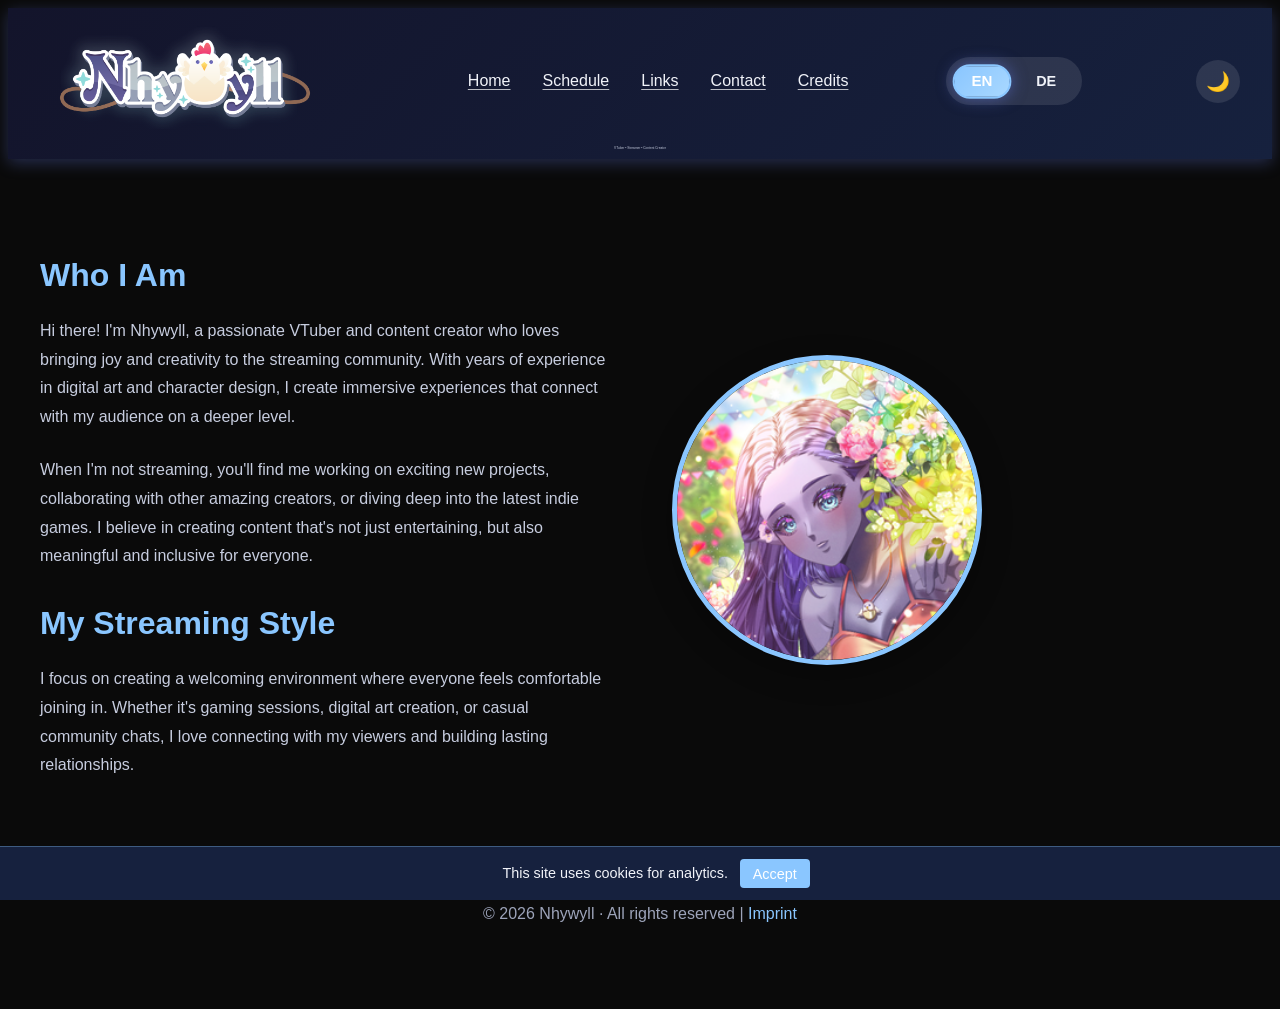
<file: index.html>
<!DOCTYPE html>
<html lang="en">
<head>
    <meta charset="UTF-8">
    <meta name="viewport" content="width=device-width, initial-scale=1.0">
    <meta name="description" content="Nhywyll - VTuber Streamer, Content Creator & Digital Artist. Join live gaming streams, watch digital art creation, and connect with the community.">
    <meta name="keywords" content="VTuber, streamer, gaming, digital art, content creator, Twitch, YouTube, Nhywyll">
    <meta name="author" content="Nhywyll">
    <meta name="robots" content="index, follow">
    
    <!-- Favicon -->
    <link rel="icon" type="image/x-icon" href="images/For Icon.png">
    <link rel="apple-touch-icon" href="images/For Icon.png">
    <script>
        (function(){
            const savedTheme = localStorage.getItem('theme') || 'dark';
            if (savedTheme === 'light') {
                document.documentElement.classList.add('light-theme');
            }
            document.documentElement.dataset.theme = savedTheme;
        })();
    </script>
    <title data-i18n="page_title">Nhywyll - VTuber Streamer & Content Creator</title>
    <link rel="stylesheet" href="styles.css">
    <!-- Google Analytics -->
    <script async src="https://www.googletagmanager.com/gtag/js?id=G-8V220HC158"></script>
    <script>
      window.dataLayer = window.dataLayer || [];
      function gtag(){dataLayer.push(arguments);}
      gtag('js', new Date());
      gtag('config', 'G-8V220HC158');
    </script>
</head>
<body>
    <a href="#main-content" class="skip-link">Skip to main content</a>
    <header>
        <nav>
            <a href="index.html" class="logo-link"><img src="images/Logo.png" alt="Nhywyll Logo" class="logo" loading="eager"></a>
            <ul>
                <li><a href="index.html" data-i18n="nav_home">Home</a></li>
                <li><a href="schedule.html" data-i18n="nav_schedule">Schedule</a></li>
                <li><a href="links.html" data-i18n="nav_links">Links</a></li>
                <li><a href="contact.html" data-i18n="nav_contact">Contact</a></li>
                <li><a href="credits.html">Credits</a></li>
            </ul>
            <div class="language-switcher">
                <button class="lang-btn active" data-lang="en" aria-label="Switch to English">EN</button>
                <button class="lang-btn" data-lang="de" aria-label="Switch to German">DE</button>
            </div>
            <button id="theme-toggle" class="theme-btn" aria-label="Toggle theme" title="Toggle between dark and light theme">🌙</button>
        </nav>
        <p class="nav-slogan" data-i18n="about_subtitle">VTuber • Streamer • Content Creator</p>
    </header>

    <main id="main-content" tabindex="-1">
        <div class="about-content">
            <div class="about-text">
            <h2 data-i18n="who_i_am_title">Who I Am</h2>
            <p data-i18n="who_i_am_text1">Hi there! I'm Nhywyll, a passionate VTuber and content creator who loves bringing joy and creativity to the streaming community. With years of experience in digital art and character design, I create immersive experiences that connect with my audience on a deeper level.</p>

            <p data-i18n="who_i_am_text2">When I'm not streaming, you'll find me working on exciting new projects, collaborating with other amazing creators, or diving deep into the latest indie games. I believe in creating content that's not just entertaining, but also meaningful and inclusive for everyone.</p>

            <h2 data-i18n="streaming_style_title">My Streaming Style</h2>
            <p data-i18n="streaming_style_text">I focus on creating a welcoming environment where everyone feels comfortable joining in. Whether it's gaming sessions, digital art creation, or casual community chats, I love connecting with my viewers and building lasting relationships.</p>
        </div>

        <div class="profile-section">
            <img src="images/For pfp.png" alt="Nhywyll - VTuber and Content Creator" class="profile-image" loading="lazy">
        </div>
    </div>

    </main>

    <footer>&copy; 2026 Nhywyll · All rights reserved | <a href="imprint.html" data-i18n="imprint_link">Imprint</a></footer>

    <button class="back-to-top" aria-label="Back to top" title="Scroll to top">↑</button>

    <script src="script.js"></script>
</body>
</html>
</file>
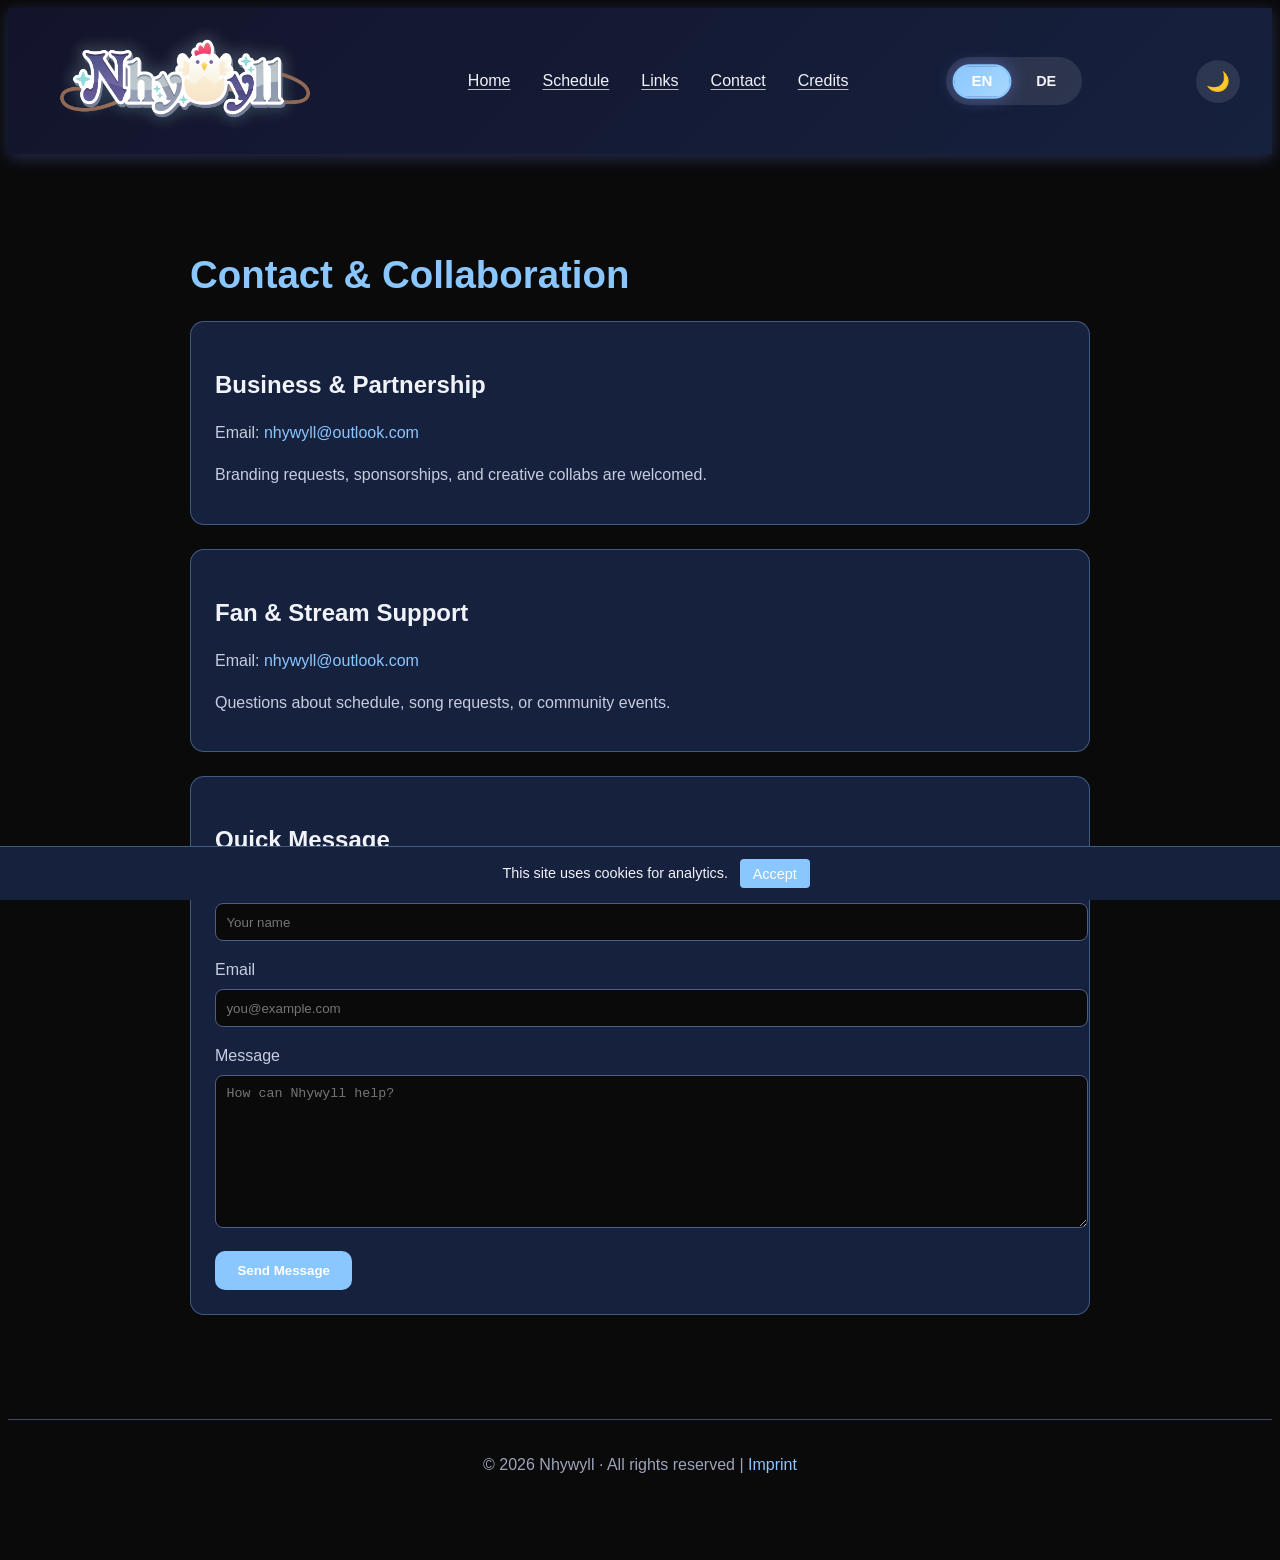
<file: contact.html>
<!DOCTYPE html>
<html lang="en">
<head>
    <meta charset="UTF-8">
    <meta name="viewport" content="width=device-width, initial-scale=1.0">
    <meta name="description" content="Contact Nhywyll for business inquiries, partnerships, fan support, and collaborations. Get in touch with the VTuber streamer and content creator.">
    <meta name="keywords" content="contact VTuber, streamer contact, business inquiries, Nhywyll email, partnerships">
    <meta name="author" content="Nhywyll">
    <meta name="robots" content="index, follow">
    <script>
        (function(){
            const savedTheme = localStorage.getItem('theme') || 'dark';
            if (savedTheme === 'light') {
                document.documentElement.classList.add('light-theme');
            }
            document.documentElement.dataset.theme = savedTheme;
        })();
    </script>
    <title data-i18n="page_title_contact">Contact | Nhywyll</title>
    <link rel="stylesheet" href="styles.css">
</head>
<body>
    <a href="#main-content" class="skip-link">Skip to main content</a>
    <header>
        <nav>
            <a href="index.html" class="logo-link"><img src="images/Logo.png" alt="Nhywyll Logo" class="logo" loading="eager"></a>
            <ul>
                <li><a href="index.html" data-i18n="nav_home">Home</a></li>
                <li><a href="schedule.html" data-i18n="nav_schedule">Schedule</a></li>
                <li><a href="links.html" data-i18n="nav_links">Links</a></li>
                <li><a href="contact.html" data-i18n="nav_contact">Contact</a></li>
                <li><a href="credits.html">Credits</a></li>
            </ul>
            <div class="language-switcher">
                <button class="lang-btn active" data-lang="en" aria-label="Switch to English">EN</button>
                <button class="lang-btn" data-lang="de" aria-label="Switch to German">DE</button>
            </div>
            <button id="theme-toggle" class="theme-btn" aria-label="Toggle theme" title="Toggle between dark and light theme">🌙</button>
        </nav>
    </header>
    <main id="main-content" tabindex="-1">
    <div class="container">
        <h1 data-i18n="contact_title">Contact & Collaboration</h1>
        <div class="section">
            <h2 data-i18n="contact_business_title">Business & Partnership</h2>
            <p class="contact-item" data-i18n-html="contact_business_email">Email: <a href="mailto:nhywyll@outlook.com" class="email-link">nhywyll@outlook.com</a></p>
            <p class="contact-item" data-i18n="contact_business_text">Branding requests, sponsorships, and creative collabs are welcomed.</p>
        </div>
        <div class="section">
            <h2 data-i18n="contact_fan_title">Fan & Stream Support</h2>
            <p class="contact-item" data-i18n-html="contact_fan_email">Email: <a href="mailto:nhywyll@outlook.com" class="email-link">nhywyll@outlook.com</a></p>
            <p class="contact-item" data-i18n="contact_fan_text">Questions about schedule, song requests, or community events.</p>
        </div>
        <div class="section">
            <h2 data-i18n="contact_quick_title">Quick Message</h2>
            <form id="contact-form">
                <div class="form-group"><label for="name" data-i18n="contact_label_name">Name</label><input id="name" name="name" type="text" placeholder="Your name" data-i18n-placeholder="contact_placeholder_name" required></div>
                <div class="form-group"><label for="email" data-i18n="contact_label_email">Email</label><input id="email" name="email" type="email" placeholder="you@example.com" data-i18n-placeholder="contact_placeholder_email" required></div>
                <div class="form-group"><label for="message" data-i18n="contact_label_message">Message</label><textarea id="message" name="message" placeholder="How can Nhywyll help?" data-i18n-placeholder="contact_placeholder_message" required></textarea></div>
                <button type="submit" class="btn-submit" data-i18n="contact_button">Send Message</button>
            </form>
        </div>
    </div>
    </main>
    <button class="back-to-top" aria-label="Back to top" title="Move to top">↑</button>
    <footer>&copy; 2026 Nhywyll · All rights reserved | <a href="imprint.html" data-i18n="imprint_link">Imprint</a></footer>
    
    <script src="script.js"></script>
</body>
</html>
</file>
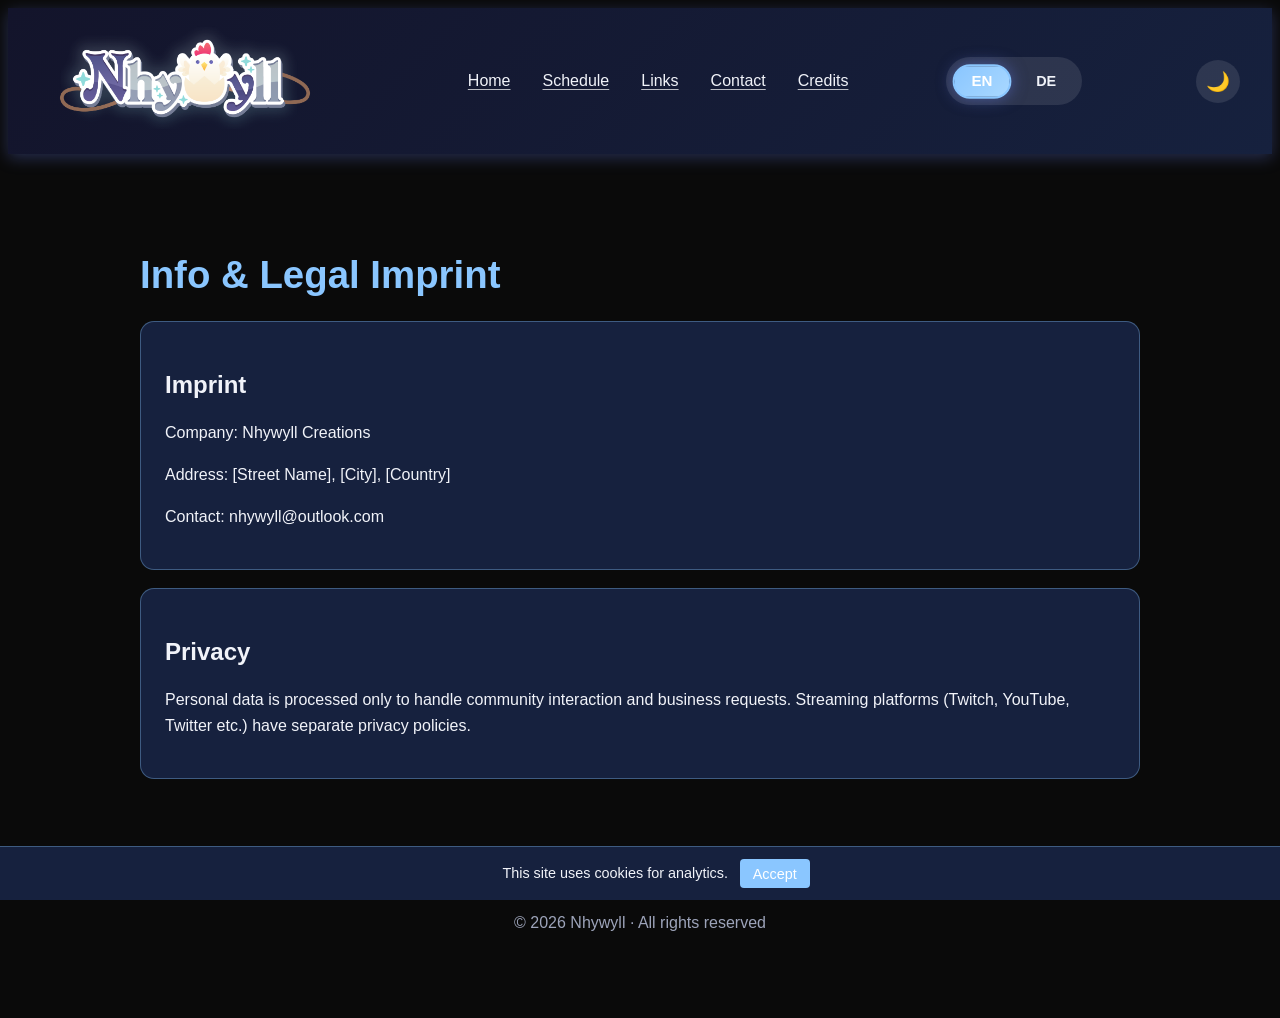
<file: imprint.html>
<!DOCTYPE html>
<html lang="en">
<head>
    <meta charset="UTF-8">
    <meta name="viewport" content="width=device-width, initial-scale=1.0">
    <meta name="description" content="Legal imprint and privacy information for Nhywyll's website. Company details, contact information, and data privacy policies.">
    <meta name="keywords" content="imprint, legal, privacy, Nhywyll contact, data protection">
    <meta name="author" content="Nhywyll">
    <meta name="robots" content="index, follow">
    <script>
        (function(){
            const savedTheme = localStorage.getItem('theme') || 'dark';
            if (savedTheme === 'light') {
                document.documentElement.classList.add('light-theme');
            }
            document.documentElement.dataset.theme = savedTheme;
        })();
    </script>
    <title>About & Imprint | Nhywyll</title>
    <link rel="stylesheet" href="styles.css">
</head>
<body>
    <a href="#main-content" class="skip-link">Skip to main content</a>
    <header>
        <nav>
            <a href="index.html" class="logo-link"><img src="images/Logo.png" alt="Nhywyll Logo" class="logo" loading="eager"></a>
            <ul>
                <li><a href="index.html" data-i18n="nav_home">Home</a></li>
                <li><a href="schedule.html" data-i18n="nav_schedule">Schedule</a></li>
                <li><a href="links.html" data-i18n="nav_links">Links</a></li>
                <li><a href="contact.html" data-i18n="nav_contact">Contact</a></li>
                <li><a href="credits.html">Credits</a></li>
            </ul>
            <div class="language-switcher">
                <button class="lang-btn active" data-lang="en" aria-label="Switch to English">EN</button>
                <button class="lang-btn" data-lang="de" aria-label="Switch to German">DE</button>
            </div>
            <button id="theme-toggle" class="theme-btn" aria-label="Toggle theme" title="Toggle between dark and light theme">🌙</button>
        </nav>
    </header>

    <main id="main-content" tabindex="-1">
        <div class="imprint-container">
        <h1 data-i18n="imprint_title">Info & Legal Imprint</h1>

        <div class="imprint-card">
            <h2 data-i18n="imprint_section">Imprint</h2>
            <p data-i18n="imprint_company">Company: Nhywyll Creations</p>
            <p data-i18n="imprint_address">Address: [Street Name], [City], [Country]</p>
            <p data-i18n="imprint_contact">Contact: <a href="mailto:nhywyll@outlook.com" class="email-link">nhywyll@outlook.com</a></p>
        </div>

        <div class="imprint-card">
            <h2 data-i18n="privacy_section">Privacy</h2>
            <p data-i18n="privacy_text">Personal data is processed only to handle community interaction and business requests. Streaming platforms (Twitch, YouTube, Twitter etc.) have separate privacy policies.</p>
        </div>
    </div>

    </main>
    <button class="back-to-top" aria-label="Back to top" title="Move to top">↑</button>
    <footer>&copy; 2026 Nhywyll · All rights reserved</footer>
    
    <script src="script.js"></script>
</body>
</html>
</file>
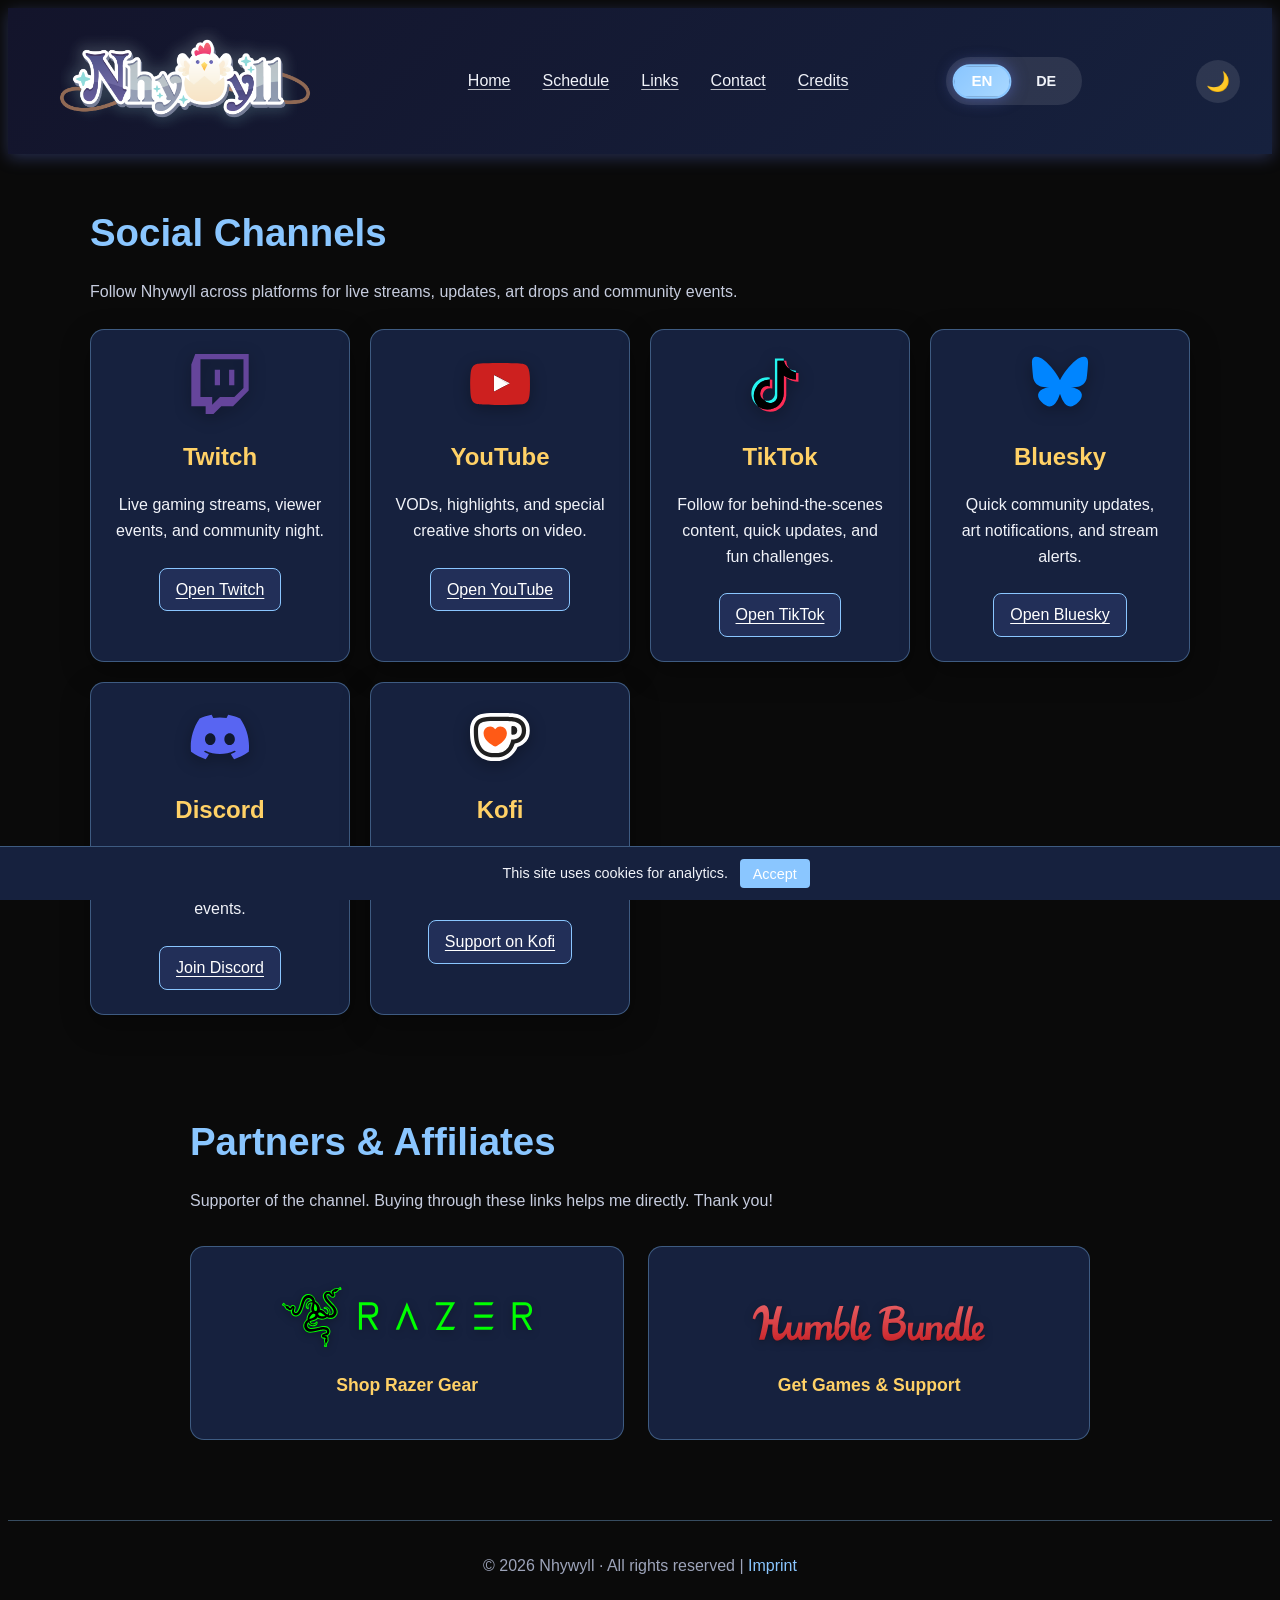
<file: links.html>
<!DOCTYPE html>
<html lang="en">
<head>
    <meta charset="UTF-8">
    <meta name="viewport" content="width=device-width, initial-scale=1.0">
    <meta name="description" content="Follow Nhywyll on social media platforms. Twitch, YouTube, Tiktok, Discord, and Bluesky links for live streams, updates, and community interaction.">
    <meta name="keywords" content="VTuber social links, streamer social media, Nhywyll Twitch, YouTube, Discord, Twitter, Tiktok, Bluesky, Kof>
    <meta name="author" content="Nhywyll">
    <meta name="robots" content="index, follow">
    <script>
        (function(){
            const savedTheme = localStorage.getItem('theme') || 'dark';
            if (savedTheme === 'light') {
                document.documentElement.classList.add('light-theme');
            }
            document.documentElement.dataset.theme = savedTheme;
        })();
    </script>
    <title data-i18n="page_title_social">Social Links | Nhywyll</title>
    <link rel="stylesheet" href="styles.css">
</head>
<body>
    <a href="#main-content" class="skip-link">Skip to main content</a>
    <header>
        <nav>
            <a href="index.html" class="logo-link"><img src="images/Logo.png" alt="Nhywyll Logo" class="logo" loading="eager"></a>
            <ul>
                <li><a href="index.html" data-i18n="nav_home">Home</a></li>
                <li><a href="schedule.html" data-i18n="nav_schedule">Schedule</a></li>
                <li><a href="links.html" data-i18n="nav_links">Links</a></li>
                <li><a href="contact.html" data-i18n="nav_contact">Contact</a></li>
                <li><a href="credits.html">Credits</a></li>
            </ul>
            <div class="language-switcher">
                <button class="lang-btn active" data-lang="en" aria-label="Switch to English">EN</button>
                <button class="lang-btn" data-lang="de" aria-label="Switch to German">DE</button>
            </div>
            <button id="theme-toggle" class="theme-btn" aria-label="Toggle theme" title="Toggle between dark and light theme">🌙</button>
        </nav>
    </header>

    <main id="main-content" tabindex="-1">
        <div class="links-container">
        <h1 data-i18n="social_title">Social Channels</h1>
        <p data-i18n="social_subtitle" class="social-subtitle">Follow Nhywyll across platforms for live streams, updates, art drops and community events.</p>

       <div class="social-grid">
            <div class="links-card">
                <img src="images/media/twitch-purple.svg" alt="Twitch Logo" class="social-icon" loading="lazy">
                <h2 data-i18n="twitch">Twitch</h2>
                <p data-i18n="twitch_desc">Live gaming streams, viewer events, and community night.</p>
                <a data-i18n="twitch_link" href="https://twitch.tv/nhywyll" target="_blank" aria-label="Visit Nhywyll's Twitch channel">Open Twitch</a>
            </div>
            <div class="links-card">
                <img src="images/media/youtube-icon-5.svg" alt="YouTube Logo" class="social-icon" loading="lazy">
                <h2 data-i18n="youtube">YouTube</h2>
                <p data-i18n="youtube_desc">VODs, highlights, and special creative shorts on video.</p>
                <a data-i18n="youtube_link" href="https://youtube.com/@nhywyll" target="_blank" aria-label="Visit Nhywyll's YouTube channel">Open YouTube</a>
            </div>

            <div class="links-card">
                <img src="images/media/tiktok-icon-2.svg" alt="TikTok Logo" class="social-icon" loading="lazy">
                <h2 data-i18n="tiktok_title">TikTok</h2>
                <p data-i18n="tiktok_desc">Follow for behind-the-scenes content, quick updates, and fun challenges.</p>
                <a data-i18n="tiktok_link" href="https://www.tiktok.com/@nhywyll" target="_blank" aria-label="Visit Nhywyll's TikTok profile">Open TikTok</a>
            </div>

            <div class="links-card">
                <img src="images/media/bluesky-1.svg" alt="Bluesky Logo" class="social-icon" loading="lazy">
                <h2 data-i18n="blsk_title">Bluesky</h2>
                <p data-i18n="blsk_desc">Quick community updates, art notifications, and stream alerts.</p>
                <a data-i18n="blsk_link" href="https://bsky.app/profile/nhywyll.bsky.social" target="_blank" aria-label="Visit Nhywyll's Bluesky profile">Open Bluesky</a>
            </div>

            <div class="links-card">
                <img src="images/media/discord-6.svg" alt="Discord Logo" class="social-icon" loading="lazy">
                <h2 data-i18n="discord_title">Discord</h2>
                <p data-i18n="discord_desc">Join the squad for voice chat, collabs and exclusive server events.</p>
                <a data-i18n="discord_link" href="https://discord.gg/mp8XXhNpvX" target="_blank" aria-label="Join Nhywyll's Discord server">Join Discord</a>
            </div>
            <div class="links-card">
                <img src="images/media/kofi_symbol.svg" alt="Kofi Logo" class="social-icon" loading="lazy">
                <h2 data-i18n="kofi_title">Kofi</h2>
                <p data-i18n="kofi_desc">Support my work and get exclusive content!</p>
                <a data-i18n="kofi_link" href="https://ko-fi.com/nhywyll" target="_blank" aria-label="Support Nhywyll on Kofi">Support on Kofi</a>
            </div>
        </div>
        </div>
    </main>
    <button class="back-to-top" aria-label="Back to top" title="Move to top">↑</button>
    <div class="container partner-section">
        <h1 data-i18n="partner_title" class="partner-title">Partners & Affiliates</h1>
        <p data-i18n="partner_subtitle" style="margin-bottom: 2rem; color: var(--text-secondary);">
            Supporter of the channel. Buying through these links helps me directly. Thank you!
        </p>

        <div class="partner-grid">
            <a href="https://razer.a9yw.net/RGLLDb" target="_blank" class="partner-card" aria-label="Visit Razer Store with Nhywyll's Affiliate Link">
                <img src="images/media/razer-1.svg" alt="Razer Logo" class="partner-logo" loading="lazy">
                <span class="partner-text">Shop Razer Gear</span>
            </a>

            <a href="https://humblebundleinc.sjv.io/2aQGE0" target="_blank" class="partner-card" aria-label="Visit Humble Bundle with Nhywyll's Affiliate Link">
                <img src="images/media/humble-bundle-logo.svg" alt="Humble Bundle Logo" class="partner-logo" loading="lazy">
                <span class="partner-text">Get Games & Support</span>
            </a>
        </div>
    </div>
    <footer>&copy; 2026 Nhywyll · All rights reserved | <a href="imprint.html" data-i18n="imprint_link">Imprint</a></footer>
    
    <script src="script.js"></script>
</body>
</html>
</file>
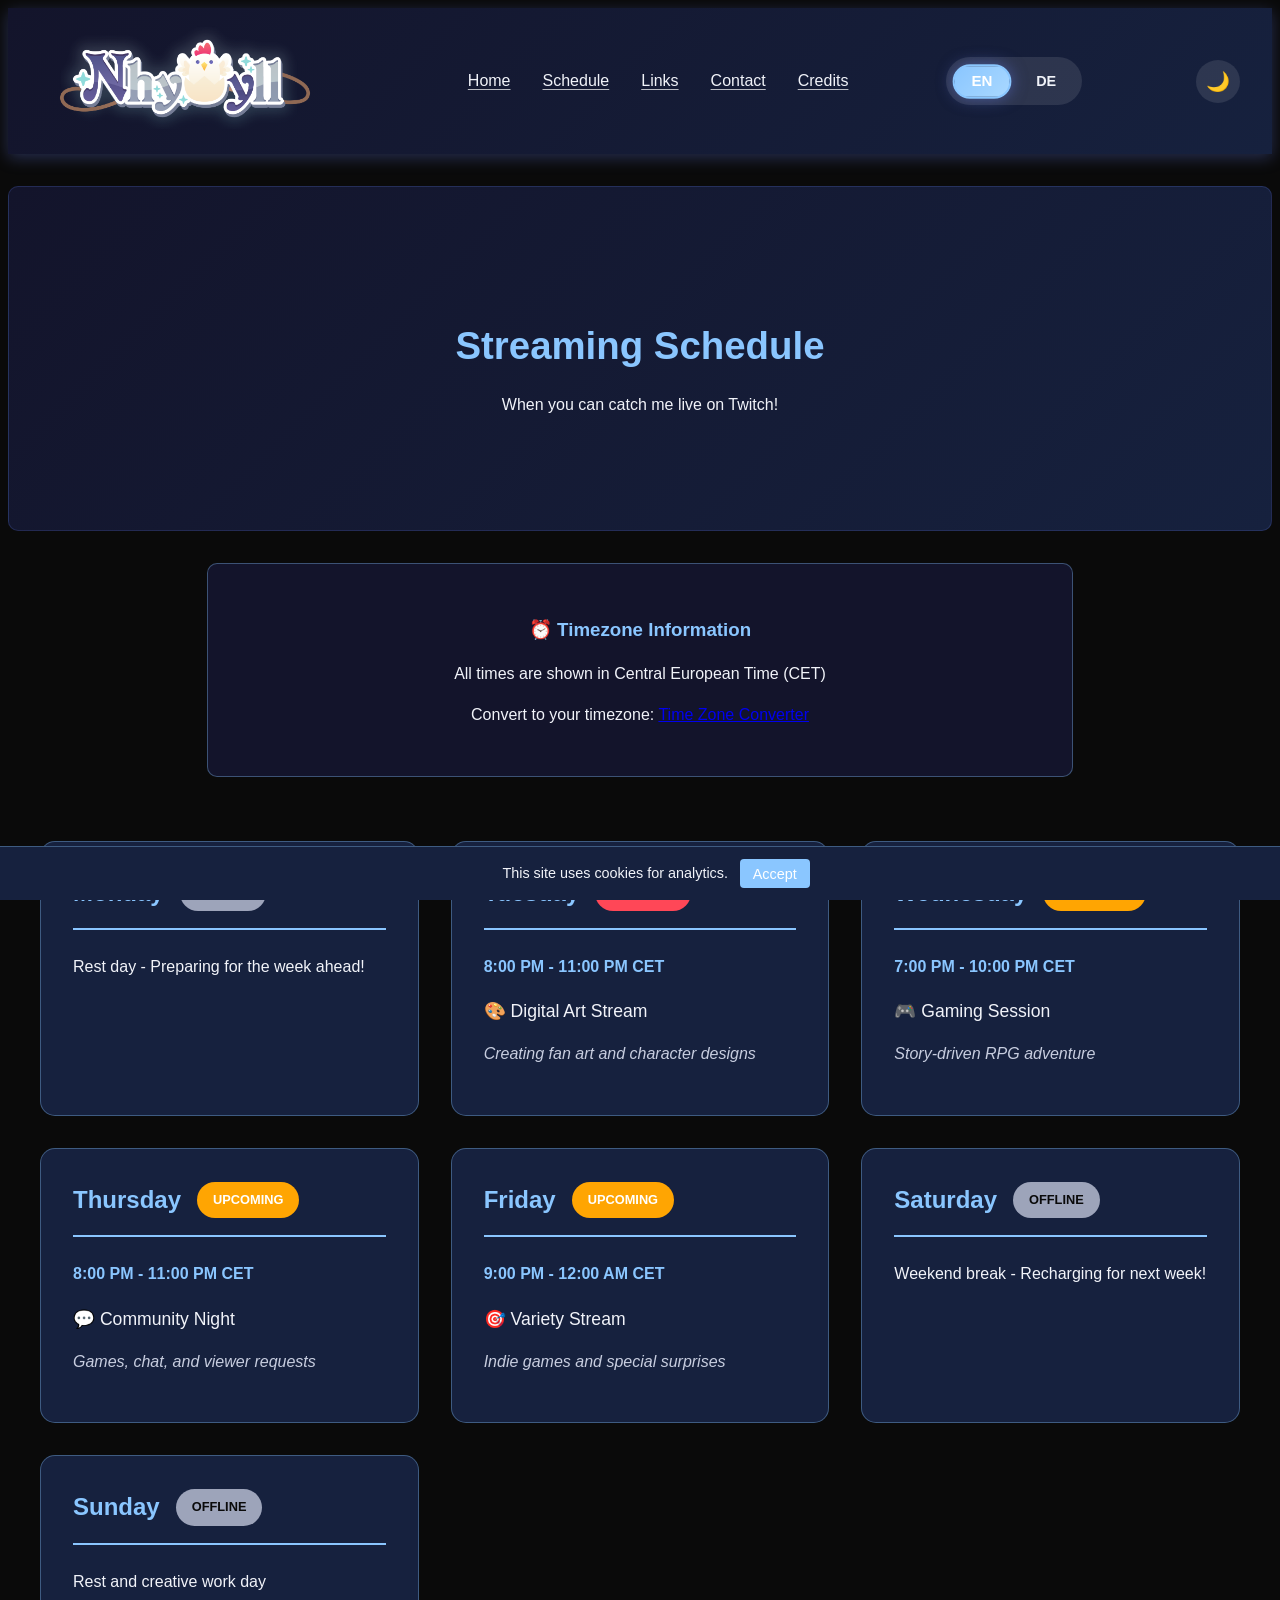
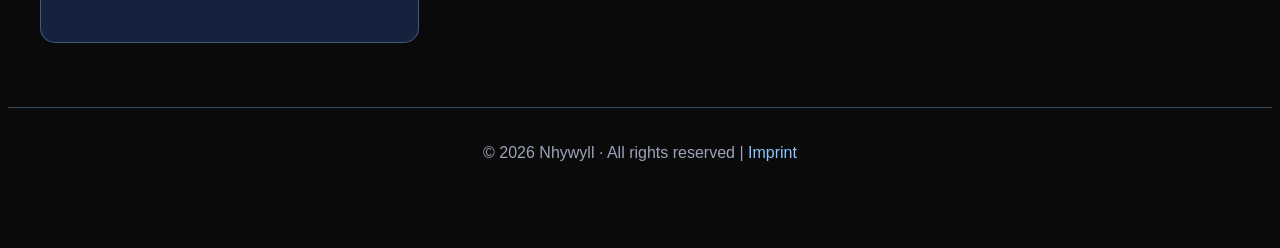
<file: schedule.html>
<!DOCTYPE html>
<html lang="en">
<head>
    <meta charset="UTF-8">
    <meta name="viewport" content="width=device-width, initial-scale=1.0">
    <meta name="description" content="Nhywyll's streaming schedule and calendar. Check when I'm live on Twitch, what games I'm playing, and join the stream!">
    <meta name="keywords" content="streaming schedule, Twitch schedule, VTuber calendar, live streams, gaming schedule">
    <meta name="author" content="Nhywyll">
    <meta name="robots" content="index, follow">
    <link rel="icon" type="image/x-icon" href="images/favicon.ico">
    <link rel="apple-touch-icon" href="images/favicon.png">
    <script>
        (function(){
            const savedTheme = localStorage.getItem('theme') || 'dark';
            if (savedTheme === 'light') {
                document.documentElement.classList.add('light-theme');
            }
            document.documentElement.dataset.theme = savedTheme;
        })();
    </script>
    <title>Schedule | Nhywyll</title>
    <link rel="stylesheet" href="styles.css">
</head>
<body>
    <header>
        <nav>
            <a href="index.html" class="logo-link"><img src="images/Logo.png" alt="Nhywyll Logo" class="logo" loading="eager"></a>
            <ul>
                <li><a href="index.html" data-i18n="nav_home">Home</a></li>
                <li><a href="schedule.html" data-i18n="nav_schedule">Schedule</a></li>
                <li><a href="links.html" data-i18n="nav_links">Links</a></li>
                <li><a href="contact.html" data-i18n="nav_contact">Contact</a></li>
                <li><a href="credits.html">Credits</a></li>
            </ul>
            <div class="language-switcher">
                <button class="lang-btn active" data-lang="en" aria-label="Switch to English">EN</button>
                <button class="lang-btn" data-lang="de" aria-label="Switch to German">DE</button>
            </div>
            <button id="theme-toggle" class="theme-btn" aria-label="Toggle theme" title="Toggle between dark and light theme">🌙</button>
        </nav>
    </header>

    <main id="main-content" tabindex="-1">
        <section class="schedule-hero">
        <h1 data-i18n="schedule_title">Streaming Schedule</h1>
        <p data-i18n="schedule_subtitle">When you can catch me live on Twitch!</p>
    </section>

    <div class="timezone-notice">
        <h3 data-i18n="timezone_title">⏰ Timezone Information</h3>
        <p data-i18n="timezone_text">All times are shown in <strong>Central European Time (CET)</strong></p>
        <p data-i18n-html="timezone_converter">Convert to your timezone: <a href="https://www.timeanddate.com/worldclock/converter.html" target="_blank" style="color: var(--accent-primary);">Time Zone Converter</a></p>
    </div>

    <div class="schedule-grid">
        <div class="schedule-card">
            <div class="day-header">
                <span class="day-name" data-i18n="day_monday">Monday</span>
                <span class="day-status status-offline" data-i18n="status_offline">Offline</span>
            </div>
            <div class="stream-info">
                <p>Rest day - Preparing for the week ahead!</p>
            </div>
        </div>

        <div class="schedule-card">
            <div class="day-header">
                <span class="day-name" data-i18n="day_tuesday">Tuesday</span>
                <span class="day-status status-live" data-i18n="status_live">Live Now</span>
            </div>
            <div class="stream-info">
                <p class="stream-time">8:00 PM - 11:00 PM CET</p>
                <p class="stream-title">🎨 Digital Art Stream</p>
                <p class="stream-game">Creating fan art and character designs</p>
            </div>
        </div>

        <div class="schedule-card">
            <div class="day-header">
                <span class="day-name" data-i18n="day_wednesday">Wednesday</span>
                <span class="day-status status-upcoming" data-i18n="status_upcoming">Upcoming</span>
            </div>
            <div class="stream-info">
                <p class="stream-time">7:00 PM - 10:00 PM CET</p>
                <p class="stream-title">🎮 Gaming Session</p>
                <p class="stream-game">Story-driven RPG adventure</p>
            </div>
        </div>

        <div class="schedule-card">
            <div class="day-header">
                <span class="day-name" data-i18n="day_thursday">Thursday</span>
                <span class="day-status status-upcoming" data-i18n="status_upcoming">Upcoming</span>
            </div>
            <div class="stream-info">
                <p class="stream-time">8:00 PM - 11:00 PM CET</p>
                <p class="stream-title">💬 Community Night</p>
                <p class="stream-game">Games, chat, and viewer requests</p>
            </div>
        </div>

        <div class="schedule-card">
            <div class="day-header">
                <span class="day-name" data-i18n="day_friday">Friday</span>
                <span class="day-status status-upcoming" data-i18n="status_upcoming">Upcoming</span>
            </div>
            <div class="stream-info">
                <p class="stream-time">9:00 PM - 12:00 AM CET</p>
                <p class="stream-title">🎯 Variety Stream</p>
                <p class="stream-game">Indie games and special surprises</p>
            </div>
        </div>

        <div class="schedule-card">
            <div class="day-header">
                <span class="day-name" data-i18n="day_saturday">Saturday</span>
                <span class="day-status status-offline" data-i18n="status_offline">Offline</span>
            </div>
            <div class="stream-info">
                <p>Weekend break - Recharging for next week!</p>
            </div>
        </div>

        <div class="schedule-card">
            <div class="day-header">
                <span class="day-name" data-i18n="day_sunday">Sunday</span>
                <span class="day-status status-offline" data-i18n="status_offline">Offline</span>
            </div>
            <div class="stream-info">
                <p>Rest and creative work day</p>
            </div>
        </div>
    </div>

    </main>

    <footer>&copy; 2026 Nhywyll · All rights reserved | <a href="imprint.html" data-i18n="imprint_link">Imprint</a></footer>

    <button class="back-to-top" aria-label="Back to top" title="Scroll to top">↑</button>

    <script src="script.js"></script>
</body>
</html>
</file>
<file: styles.css>
/* CSS Custom Properties for Themes */
:root {
    --bg-primary: #0a0a0a;
    --bg-secondary: #13142b;
    --bg-card: #16213e;
    --text-primary: #f1f3f9;
    --text-secondary: #c7cddf;
    --text-muted: #9da4ba;
    --accent-primary: #8ac6ff;
    --accent-secondary: #a9d8ff;
    --border-color: rgba(138, 198, 255, 0.35);
}

html.light-theme,
body.light-theme {
    --bg-primary: #f8f9fa;
    --bg-secondary: #ffffff;
    --bg-card: #f1f3f4;
    --text-primary: #212529;
    --text-secondary: #495057;
    --text-muted: #6c757d;
    --accent-primary: #495057;
    --accent-secondary: #6c757d;
    --border-color: rgba(0, 0, 0, 0.1);
}

/* Light theme */
.light-theme {
    --bg-primary: #f8f9fa;
    --bg-secondary: #ffffff;
    --bg-card: #f1f3f4;
    --text-primary: #212529;
    --text-secondary: #495057;
    --text-muted: #6c757d;
    --accent-primary: #495057;
    --accent-secondary: #6c757d;
    --border-color: rgba(0, 0, 0, 0.1);
}

/* Skip link */
.skip-link {
    position: absolute;
    top: -45px;
    left: 1rem;
    background-color: var(--accent-primary);
    color: #fff;
    padding: 0.4rem 0.8rem;
    border-radius: 6px;
    z-index: 10000;
    text-decoration: none;
    font-weight: 600;
    transition: top 0.2s ease, opacity 0.2s ease;
    opacity: 0;
}
.skip-link:focus,
.skip-link:active {
    top: 1rem;
    opacity: 1;
}

/* Main content focus (subtle) */
#main-content:focus {
    outline: 2px solid var(--accent-primary);
    outline-offset: 2px;
}

/* Accessibility: Focus styles for keyboard navigation */
*:focus {
    outline: 2px solid var(--accent-primary);
    outline-offset: 2px;
}

button:focus,
a:focus,
input:focus,
textarea:focus {
    outline: 3px solid var(--accent-primary);
    outline-offset: 2px;
    box-shadow: 0 0 0 3px rgba(102, 126, 234, 0.3);
}

/* Skip link for screen readers */
.skip-link {
    position: absolute;
    top: -40px;
    left: 6px;
    background: var(--accent-primary);
    color: white;
    padding: 8px;
    text-decoration: none;
    z-index: 1000;
    border-radius: 4px;
}

.skip-link:focus {
    top: 6px;
}

body {
    font-family: 'Segoe UI', Tahoma, Geneva, Verdana, sans-serif;
    line-height: 1.6;
    color: var(--text-primary);
    background: var(--bg-primary);
    transition: none;
}

body.theme-loaded {
    transition: background-color 0.3s, color 0.3s;
}

header {
    background: linear-gradient(135deg, var(--bg-secondary) 0%, var(--bg-card) 100%);
    color: var(--text-primary);
    padding: 0.5rem 0;
    box-shadow: 0 4px 15px rgba(102, 126, 234, 0.3);
    position: sticky;
    top: 0;
    z-index: 100;
    display: flex;
    flex-direction: column;
    align-items: center;
}

nav {
    display: flex;
    justify-content: space-between;
    align-items: center;
    max-width: 1200px;
    width: 100%;
    padding: 0 1rem;
}

/* Nav slogan */
.nav-slogan {
    text-align: center;
    margin: 0rem 0 0 0;
    font-size: 0.2rem;
    color: var(--text-secondary);
    font-weight: 100;
}

/* Logo link */
.logo-link {
    text-decoration: none;
    display: flex;
    align-items: center;
}

.logo-link h1 {
    font-size: 1.8rem;
    font-weight: 700;
    background: linear-gradient(135deg, #667eea 0%, #764ba2 100%);
    -webkit-background-clip: text;
    -webkit-text-fill-color: transparent;
    background-clip: text;
    cursor: pointer;
    text-shadow: 0 0 20px rgba(102, 126, 234, 0.5), 0 1px 2px rgba(0, 0, 0, 0.8);
    transition: text-shadow 0.3s ease;
    color: #e0e0e0; /* Fallback for accessibility */
    margin: 0;
}

.logo-link h1:hover {
    text-shadow: 0 0 30px rgba(102, 126, 234, 0.8), 0 0 40px rgba(118, 75, 162, 0.6), 0 1px 2px rgba(0, 0, 0, 0.8);
}

/* Logo image */
.logo {
    height: 125px;
    width: auto;
    transition: transform 0.3s ease;
}

.logo:hover {
    transform: scale(1.05);
}

/* Hero section */
.hero {
    background: linear-gradient(135deg, #1a1a2e 0%, #16213e 100%);
    color: white;
    padding: 8rem 2rem;
    text-align: center;
}

.hero h2 {
    font-size: 3.5rem;
    margin-bottom: 1rem;
    animation: slideDown 0.8s ease;
    background: linear-gradient(135deg, #667eea 0%, #764ba2 100%);
    -webkit-background-clip: text;
    -webkit-text-fill-color: transparent;
    background-clip: text;
}

.hero p {
    font-size: 1.3rem;
    margin-bottom: 2rem;
    opacity: 0.95;
}

.social-links {
    display: flex;
    gap: 1rem;
    justify-content: center;
    margin-top: 2rem;
    flex-wrap: wrap;
}

/* Buttons */
.btn {
    display: inline-block;
    padding: 1rem 2.5rem;
    background: linear-gradient(135deg, #667eea 0%, #764ba2 100%);
    color: white;
    text-decoration: none;
    border-radius: 50px;
    font-weight: 600;
    transition: transform 0.3s, box-shadow 0.3s;
    cursor: pointer;
    border: none;
    font-size: 1rem;
}

.btn:hover {
    transform: translateY(-3px);
    box-shadow: 0 10px 25px rgba(102, 126, 234, 0.4);
}

.btn-secondary {
    background: transparent;
    border: 2px solid #667eea;
    color: white;
}

.btn-secondary:hover {
    background: rgba(102, 126, 234, 0.1);
}

/* Contact page specific */
.container {
    max-width: 900px;
    margin: 3rem auto;
    padding: 1rem;
}

h1 {
    font-size: 2.4rem;
    margin-bottom: 1rem;
    color: var(--accent-primary);
}

/* Sections */
section {
    background: #1a1a2e;
    color: white;
    padding: 4rem 2rem;
    margin: 2rem 0;
    border-radius: 10px;
    border: 1px solid rgba(102, 126, 234, 0.2);
}

section h2 {
    text-align: center;
    margin-bottom: 3rem;
    font-size: 2.5rem;
    background: linear-gradient(135deg, #667eea 0%, #764ba2 100%);
    -webkit-background-clip: text;
    -webkit-text-fill-color: transparent;
    background-clip: text;
}

/* About content */
.about-content {
    display: grid;
    grid-template-columns: 1fr 1fr;
    gap: 3rem;
    align-items: center;
}

.about-text h3 {
    color: #667eea;
    font-size: 1.5rem;
    margin-bottom: 1rem;
}

.about-text p {
    margin-bottom: 1rem;
    line-height: 1.8;
    color: #ccc;
}

/* Cards */
.cards {
    display: grid;
    grid-template-columns: repeat(auto-fit, minmax(280px, 1fr));
    gap: 2rem;
    margin: 4rem 0;
}

.card {
    background: linear-gradient(135deg, #16213e 0%, #0f3460 100%);
    padding: 2rem;
    border-radius: 10px;
    border: 1px solid rgba(102, 126, 234, 0.3);
    transition: transform 0.3s, box-shadow 0.3s;
    text-align: center;
}

.card:hover {
    transform: translateY(-8px);
    box-shadow: 0 15px 35px rgba(102, 126, 234, 0.2);
}

.card h3 {
    color: #667eea;
    margin-bottom: 1rem;
    font-size: 1.5rem;
}

.card p {
    color: #aaa;
    line-height: 1.8;
}

/* Icons */
.icon {
    font-size: 3rem;
    margin-bottom: 1rem;
}

.social-icons {
    display: flex;
    gap: 1rem;
    justify-content: center;
    flex-wrap: wrap;
    margin-top: 2rem;
}

.social-icon {
    width: 50px;
    height: 50px;
    border-radius: 0;
    background: none;
    display: flex;
    align-items: center;
    justify-content: center;
    font-size: 1.5rem;
    text-decoration: none;
    color: #667eea;
    transition: all 0.3s;
    border: none;
}

.social-icon:hover {
    transform: translateY(-3px);
}

/* About page styles */
.about-content {
    display: grid;
    grid-template-columns: 1fr 1fr;
    gap: 4rem;
    align-items: center;
    max-width: 1200px;
    margin: 4rem auto;
    padding: 0 2rem;
}

.profile-image {
    width: 300px;
    height: 300px;
    border-radius: 50%;
    object-fit: cover;
    border: 5px solid var(--accent-primary);
    box-shadow: 0 10px 30px rgba(0, 0, 0, 0.3);
    margin: 0 auto;
}

.about-text h2 {
    color: var(--accent-primary);
    font-size: 2rem;
    margin-bottom: 1rem;
}

.about-text p {
    margin-bottom: 1.5rem;
    line-height: 1.8;
    color: var(--text-secondary);
}

.stats {
    display: grid;
    grid-template-columns: repeat(auto-fit, minmax(150px, 1fr));
    gap: 2rem;
    margin: 3rem 0;
}

.stat-card {
    background: var(--bg-card);
    padding: 2rem;
    border-radius: 10px;
    border: 1px solid var(--border-color);
    text-align: center;
    transition: transform 0.3s;
}

.stat-card:hover {
    transform: translateY(-5px);
}

.stat-number {
    font-size: 2.5rem;
    font-weight: bold;
    color: var(--accent-primary);
    margin-bottom: 0.5rem;
}

/* Schedule page styles */
.schedule-hero {
    background: linear-gradient(135deg, var(--bg-secondary) 0%, var(--bg-card) 100%);
    color: var(--text-primary);
    padding: 6rem 2rem;
    text-align: center;
}

.schedule-grid {
    display: grid;
    grid-template-columns: repeat(auto-fit, minmax(300px, 1fr));
    gap: 2rem;
    max-width: 1200px;
    margin: 4rem auto;
    padding: 0 2rem;
}

.schedule-card {
    background: var(--bg-card);
    border: 1px solid var(--border-color);
    border-radius: 15px;
    padding: 2rem;
    transition: transform 0.3s, box-shadow 0.3s;
}

.schedule-card:hover {
    transform: translateY(-5px);
    box-shadow: 0 15px 35px rgba(0, 0, 0, 0.2);
}

.day-header {
    display: flex;
    align-items: center;
    margin-bottom: 1.5rem;
    padding-bottom: 1rem;
    border-bottom: 2px solid var(--accent-primary);
}

.day-name {
    font-size: 1.5rem;
    font-weight: bold;
    color: var(--accent-primary);
    margin-right: 1rem;
}

.day-status {
    padding: 0.5rem 1rem;
    border-radius: 20px;
    font-size: 0.8rem;
    font-weight: bold;
    text-transform: uppercase;
}

.status-live {
    background: #ff4757;
    color: white;
}

.status-upcoming {
    background: #ffa502;
    color: white;
}

.status-offline {
    background: var(--text-muted);
    color: var(--bg-primary);
}

.stream-info {
    margin-bottom: 1rem;
}

.stream-time {
    font-weight: bold;
    color: var(--accent-primary);
    margin-bottom: 0.5rem;
}

.stream-title {
    font-size: 1.1rem;
    margin-bottom: 0.5rem;
    color: var(--text-primary);
}

.stream-game {
    color: var(--text-secondary);
    font-style: italic;
}

.timezone-notice {
    background: var(--bg-secondary);
    padding: 2rem;
    border-radius: 10px;
    text-align: center;
    margin: 2rem auto;
    max-width: 800px;
    border: 1px solid var(--border-color);
}

.timezone-notice h3 {
    color: var(--accent-primary);
    margin-bottom: 1rem;
}

/* Contact page styles */
.section {
    background: var(--bg-card);
    border: 1px solid var(--border-color);
    border-radius: 14px;
    padding: 1.5rem;
    margin-bottom: 1.5rem;
}

.section h2 {
    margin-bottom: 0.75rem;
}

.contact-item {
    margin-bottom: 0.75rem;
    color: var(--text-secondary);
}

a.cta {
    display: inline-block;
    margin-top: 1rem;
    background: var(--accent-primary);
    color: white;
    padding: 0.7rem 1.3rem;
    border-radius: 8px;
    text-decoration: none;
}

a.cta:hover {
    background: #5467cc;
}

.form-group {
    margin-bottom: 1rem;
}

.form-group label {
    display: block;
    margin-bottom: 0.4rem;
    color: var(--text-secondary);
}

.form-group input,
.form-group textarea {
    width: 100%;
    background: var(--bg-primary);
    border: 1px solid #4e5d88;
    color: var(--text-primary);
    padding: 0.65rem;
    border-radius: 8px;
}

.form-group textarea {
    min-height: 130px;
    resize: vertical;
}

.btn-submit {
    background: var(--accent-primary);
    border: none;
    color: white;
    padding: 0.75rem 1.4rem;
    border-radius: 10px;
    cursor: pointer;
    font-weight: 700;
}

/* Imprint page styles */
.imprint-container {
    max-width: 1000px;
    margin: 3rem auto;
    padding: 1rem;
}

.imprint-card {
    background: var(--bg-card);
    border: 1px solid var(--border-color);
    border-radius: 14px;
    padding: 1.5rem;
    margin-bottom: 1.1rem;
}

.imprint-card h2 {
    margin-bottom: 0.75rem;
}

/* Links page styles */
.links-container {
    max-width: 1100px;
    margin: 3rem auto;
    padding: 0 1rem;
}

.social-grid {
    display: grid;
    grid-template-columns: repeat(auto-fit, minmax(220px, 1fr));
    gap: 1.25rem;
}

.links-card {
    background: var(--bg-card);
    border: 1px solid var(--border-color);
    border-radius: 14px;
    padding: 1.5rem;
    text-align: center;
    box-shadow: 0 10px 30px rgba(0, 0, 0, 0.3);
}

.links-card h2 {
    margin-bottom: 0.75rem;
    color: #ffd166;
}

.links-card a {
    color: #ffffff;
    display: inline-block;
    margin-top: 0.5rem;
    text-decoration: underline;
    text-underline-offset: 3px;
    border: 1px solid var(--accent-primary);
    background: rgba(102, 126, 234, 0.15);
    padding: 0.5rem 1rem;
    border-radius: 8px;
}

.links-card a:hover {
    background: rgba(102, 126, 234, 0.3);
    color: #fff;
}

nav ul {
    display: flex;
    list-style: none;
    gap: 2rem;
}

nav a {
    color: var(--text-primary);
    text-decoration: underline;
    text-underline-offset: 3px;
    text-decoration-color: rgba(255,255,255,0.7);
    transition: color 0.3s, transform 0.2s;
    font-weight: 500;
    position: relative;
    padding-bottom: 5px;
}

nav a:hover,
nav a:focus {
    color: var(--accent-primary);
    transform: translateY(-2px);
    text-decoration-color: #8ac6ff;
}

nav a::after {
    content: '';
    position: absolute;
    bottom: 0;
    left: 0;
    width: 0;
    height: 2px;
    background: linear-gradient(90deg, var(--accent-primary), var(--accent-secondary));
    transition: width 0.3s ease;
}

nav a:hover::after {
    width: 100%;
}

nav a:hover {
    color: #667eea;
}

.language-switcher {
    display: flex;
    gap: 0.5rem;
    background: rgba(255,255,255,0.1);
    padding: 0.5rem;
    border-radius: 25px;
}

.theme-btn {
    background: rgba(255,255,255,0.1);
    border: 2px solid transparent;
    color: var(--text-primary);
    padding: 0.5rem;
    border-radius: 50%;
    cursor: pointer;
    font-size: 1.2rem;
    transition: all 0.3s;
    margin-left: 1rem;
}

.theme-btn:hover {
    background: rgba(255,255,255,0.2);
    transform: scale(1.1);
}

.lang-btn {
    background: transparent;
    color: var(--text-primary);
    border: 2px solid transparent;
    padding: 0.4rem 1rem;
    border-radius: 20px;
    cursor: pointer;
    transition: all 0.3s;
    font-weight: 600;
    font-size: 0.9rem;
}

.lang-btn.active {
    background: linear-gradient(135deg, var(--accent-primary), var(--accent-secondary));
    color: white;
    border-color: var(--accent-primary);
    box-shadow: 0 0 15px rgba(102, 126, 234, 0.5);
    transform: scale(1.05);
}

.lang-btn:hover {
    opacity: 0.9;
    transform: scale(1.02);
}

footer {
    background: var(--bg-primary);
    color: var(--text-muted);
    text-align: center;
    padding: 2rem;
    margin-top: 4rem;
    border-top: 1px solid var(--border-color);
}

footer a {
    color: var(--accent-primary);
    text-decoration: none;
    transition: color 0.3s;
}

footer a:hover {
    color: #8ac6ff;
    text-decoration: underline;
}

/* Back to top button */
.back-to-top {
    position: fixed;
    bottom: 2rem;
    right: 2rem;
    background: var(--accent-primary);
    color: white;
    border: none;
    border-radius: 50%;
    width: 50px;
    height: 50px;
    font-size: 1.2rem;
    cursor: pointer;
    opacity: 0;
    visibility: hidden;
    transition: all 0.3s;
    z-index: 1000;
    box-shadow: 0 4px 12px rgba(0, 0, 0, 0.3);
}

.back-to-top.show {
    opacity: 1;
    visibility: visible;
}

.back-to-top:hover {
    background: var(--accent-secondary);
    transform: translateY(-2px);
    box-shadow: 0 6px 16px rgba(0, 0, 0, 0.4);
}

@media (max-width: 768px) {
    nav {
        flex-direction: column;
        gap: 1rem;
    }

    nav ul {
        flex-direction: column;
        gap: 1rem;
        text-align: center;
    }

    .hero h2 {
        font-size: 2rem;
    }

    .hero p {
        font-size: 1rem;
    }

    .about-content {
        grid-template-columns: 1fr;
    }

    .language-switcher {
        order: -1;
    }

    .about-content {
        grid-template-columns: 1fr;
        text-align: center;
    }

    .profile-image {
        width: 250px;
        height: 250px;
    }

    .schedule-grid {
        grid-template-columns: 1fr;
    }
}
/* Styling für die Social Icons in den Karten */
.social-icon {
    width: 60px;                /* Ein kleines bisschen größer, damit es wirkt */
    height: 60px;
    margin: 0 auto 1.5rem auto; /* Zentriert das Icon und gibt Abstand nach unten */
    display: block;             /* Wichtig für die Zentrierung */
    filter: drop-shadow(0 4px 8px rgba(0, 0, 0, 0.3)); /* Gibt dem Vektor Tiefe */
    transition: transform 0.3s ease; /* Macht das Icon interaktiv */
}

.card:hover .social-icon {
    transform: scale(1.1) rotate(5deg); /* Kleiner Effekt beim Drüberfahren */
}
/* === START Styling für Partner/Affiliate Section === */

/* Credits page styles */
.artist-section h2 {
    color: var(--text-primary);
    margin-bottom: 2rem;
}

.artist-grid {
    display: grid;
    grid-template-columns: repeat(auto-fit, minmax(250px, 1fr));
    gap: 1.5rem;
}

.artist-card {
    background: var(--bg-card);
    border: 1px solid var(--border-color);
    border-radius: 12px;
    padding: 1.5rem;
    text-align: center;
    transition: transform 0.3s;
}

.artist-card:hover {
    transform: translateY(-5px);
}

.artist-card a {
    text-decoration: none;
    color: inherit;
}

.artist-card img {
    width: 100%;
    max-width: 200px;
    height: auto;
    border-radius: 8px;
    margin-bottom: 1rem;
}

.artist-card h3 {
    color: var(--accent-primary);
    margin-bottom: 0.5rem;
}

.artist-card p {
    color: var(--text-secondary);
    font-size: 0.9rem;
}

.other-credits {
    margin-top: 3rem;
}

.other-credits h2 {
    color: var(--text-primary);
    margin-bottom: 1rem;
}

.other-credits ul {
    list-style: none;
    padding: 0;
}

.other-credits li {
    color: var(--text-secondary);
    margin-bottom: 0.5rem;
}

/* Loading spinner */
.loader {
    border: 4px solid #f3f3f3;
    border-top: 4px solid var(--accent-primary);
    border-radius: 50%;
    width: 40px;
    height: 40px;
    animation: spin 1s linear infinite;
    margin: 0 auto;
}

@keyframes spin {
    0% { transform: rotate(0deg); }
    100% { transform: rotate(360deg); }
}

/* Cookie Banner */
.cookie-banner {
    position: fixed;
    bottom: 0;
    left: 0;
    width: 100%;
    background: var(--bg-card);
    border-top: 1px solid var(--border-color);
    padding: 0.75rem 1rem;
    text-align: center;
    z-index: 999;
    display: none; /* Versteckt, bis JS es zeigt */
}

.cookie-banner p {
    color: var(--text-primary);
    margin: 0;
    font-size: 0.9rem;
}

.cookie-banner button {
    background: var(--accent-primary);
    color: white;
    border: none;
    padding: 0.4rem 0.8rem;
    border-radius: 4px;
    cursor: pointer;
    margin-left: 0.5rem;
    font-size: 0.9rem;
}

.cookie-banner button:hover {
    background: var(--accent-secondary);
}

/* Adjust body when banner is visible */
body.cookie-banner-visible {
    margin-bottom: 50px;
}

/* Email links */
.email-link {
    color: var(--accent-primary);
    text-decoration: none;
}

.email-link:hover {
    color: var(--accent-secondary);
}

/* Social subtitle */
.social-subtitle {
    margin-bottom: 1.5rem;
    color: var(--text-secondary);
}

/* Partner title */
.partner-title {
    margin-top: 2rem;
}

.partner-section {
    margin-top: 3rem; /* Abstand nach oben zur Social-Grid */
}

.partner-grid {
    display: grid;
    /* Erstellt genau 2 Spalten, die sich den Platz teilen */
    grid-template-columns: repeat(2, 1fr); 
    gap: 1.5rem; /* Etwas größerer Abstand zwischen den breiten Kacheln */
    justify-content: center; /* Zentriert das Grid, falls der Container breiter ist */
}

/* Die Kacheln sind hier direkt die Links (<a>) */
.partner-card {
    background: var(--bg-card); /* Nutzt dein dunkles Karten-Blau */
    border: 1px solid var(--border-color); /* Lila Rand, wie oben */
    border-radius: 14px;
    padding: 2.5rem; /* Mehr Padding für ein "breiteres" Gefühl */
    text-align: center;
    text-decoration: none; /* Entfernt den Unterstrich vom Link */
    transition: all 0.3s ease;
    display: flex; /* Für die Ausrichtung von Logo und Text */
    flex-direction: column;
    align-items: center;
    justify-content: center;
}

/* Hover-Effekt wie bei den anderen Karten, aber mit Accent-Farbe */
.partner-card:hover {
    background: rgba(102, 126, 234, 0.1); /* Leichtes Lila beim Hover */
    transform: translateY(-5px); /* Kleiner "Lift" */
    border-color: var(--accent-primary);
}

/* Styling für die Logos (Razer & Humble) */
.partner-logo {
    width: auto;               /* Behält das Seitenverhältnis */
    height: 60px;              /* Einheitliche Höhe für beide */
    margin-bottom: 1rem;       /* Abstand zum Text */
    filter: drop-shadow(0 2px 4px rgba(0,0,0,0.3)); /* Gibt Tiefe */
    transition: transform 0.3s ease;
}

/* Zusätzlicher Hover-Effekt für das Logo */
.partner-card:hover .partner-logo {
    transform: scale(1.05); /* Logo wird leicht größer */
}

/* Der Text unter dem Logo */
.partner-text {
    color: #ffd166; /* Deine Gelb-Farbe für "wichtige" Texte */
    font-weight: 600;
    font-size: 1.1rem;
    margin-top: 0.5rem;
}

/* === Responsive Design: Für Handys === */
@media (max-width: 768px) {
    .partner-grid {
        grid-template-columns: 1fr; /* Auf Handys brechen sie untereinander */
        gap: 1rem;
    }
    
    .partner-card {
        padding: 1.5rem; /* Weniger Padding auf kleinen Bildschirmen */
    }
}
</file>
